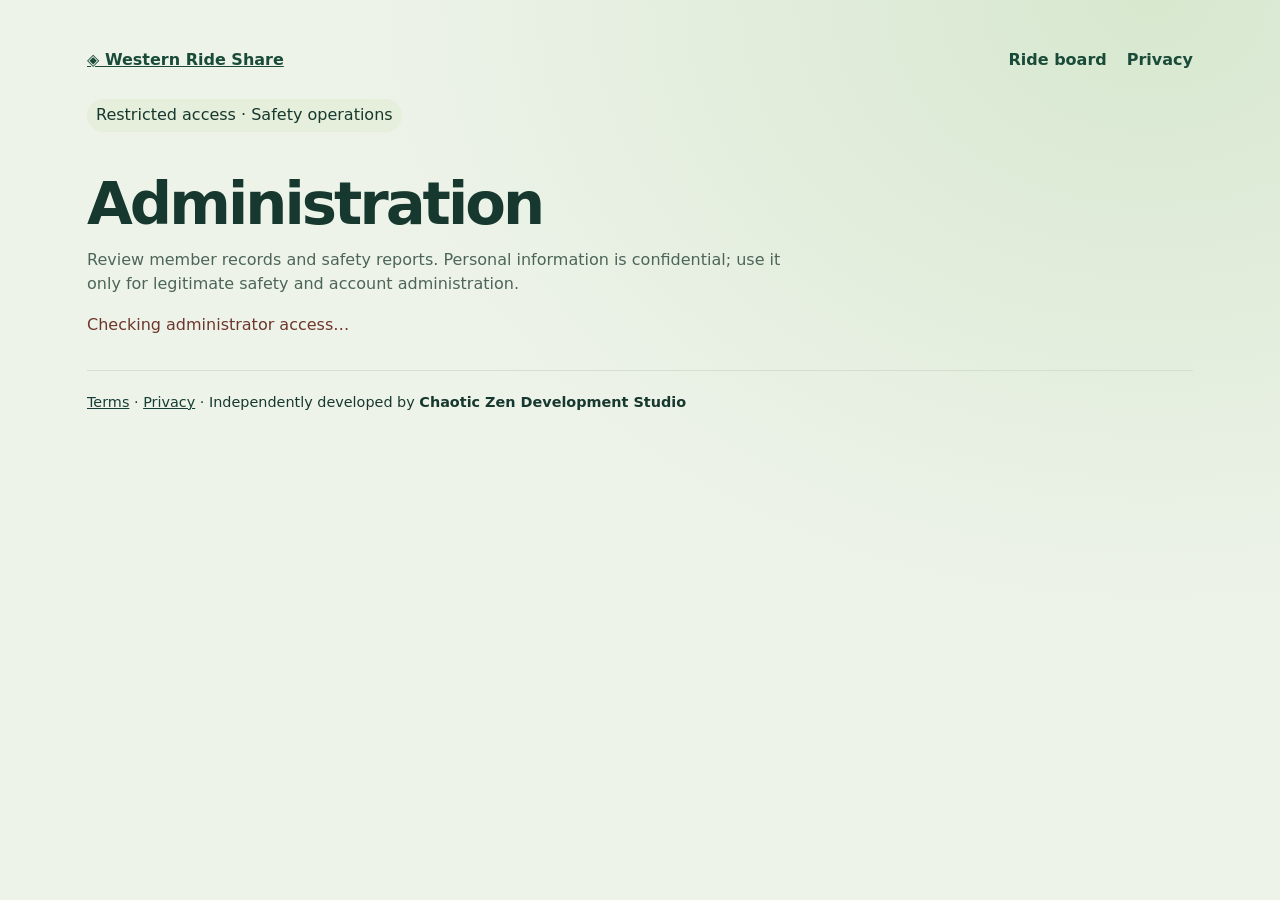
<file: admin.html>
<!doctype html>
<html lang="en"><head><meta charset="utf-8"><meta name="viewport" content="width=device-width,initial-scale=1">
<title>Safety administration · Western Ride Share</title>
<link rel="stylesheet" href="./styles.css">
<style>
body{background:radial-gradient(ellipse at 90% 0%,#d7e8cf,transparent 50%),#eef3ea;color:#17382e;font-family:Geist,system-ui,sans-serif}
.admin-shell{max-width:1150px;margin:auto;padding:22px}
.admin-header{display:flex;justify-content:space-between;align-items:center;gap:15px;flex-wrap:wrap}
.admin-header a{color:#194b38;font-weight:700}
h1{font-size:clamp(2.2rem,5vw,3.7rem);margin:24px 0 12px}
h2{font-size:1.5rem;margin:0 0 16px}
.intro{color:#4d6559;max-width:720px}
.stats{display:grid;grid-template-columns:repeat(3,minmax(0,1fr));gap:14px;margin:24px 0}
.stat,.panel{background:#fffdf8;border:1px solid #c8dbc9;border-radius:18px;padding:22px;box-shadow:0 10px 28px #173a2910}
.stat strong{font-size:2rem;display:block}.stat span{color:#51685b}
.tabs{display:flex;gap:8px;margin-bottom:14px;flex-wrap:wrap}
button{background:#143f35;color:white;border:0;border-radius:10px;padding:10px 15px;cursor:pointer;font:inherit;font-weight:700}
button.alt{background:#e1eddf;color:#143f35}
button:disabled{opacity:.55;cursor:wait}
button:focus-visible,select:focus-visible,a:focus-visible{outline:3px solid #7ea84f;outline-offset:3px}
[hidden]{display:none!important}
dialog{border:1px solid #b9d0b8;border-radius:18px;padding:24px;max-width:min(95vw,600px);width:100%;box-shadow:0 18px 60px #143f3530}dialog::backdrop{background:#102d2488}dialog textarea{display:block;width:100%;font:inherit;padding:10px;border:1px solid #9fb9a6;border-radius:9px;margin:8px 0 12px}dialog label{display:block;font-weight:650;margin:12px 0}#notesList{max-height:230px;overflow:auto;white-space:pre-wrap}table{border-collapse:collapse;width:100%;font-size:.9rem}
th,td{padding:13px 10px;text-align:left;border-bottom:1px solid #d8e5d7;vertical-align:top;overflow-wrap:anywhere}
th{color:#506b59}
.table-wrap{overflow-x:auto}
.pill{border-radius:99px;padding:4px 9px;background:#e5efdb;display:inline-block}
.report-details{max-width:340px;white-space:pre-wrap;overflow-wrap:anywhere}
select{padding:9px;border:1px solid #a9c5b0;border-radius:8px;background:#fff;font:inherit}
#status{min-height:1.5em;color:#6d372b}
.actions{display:flex;gap:10px;flex-wrap:wrap;align-items:center}
@media(max-width:650px){.stats{grid-template-columns:1fr}.admin-shell{padding:14px}.panel{padding:14px}}
</style></head>
<body><div class="admin-shell">
<header class="admin-header"><a href="./">◈ Western Ride Share</a><nav><a href="./board.html">Ride board</a><a href="./privacy.html">Privacy</a></nav></header>
<main><p class="pill">Restricted access · Safety operations</p><h1>Administration</h1>
<p class="intro">Review member records and safety reports. Personal information is confidential; use it only for legitimate safety and account administration.</p>
<p id="status" role="status" aria-live="polite">Checking administrator access…</p>
<section id="dashboard" hidden>
<div class="stats"><div class="stat"><strong id="memberCount">—</strong><span>Members loaded</span></div>
<div class="stat"><strong id="reportCount">—</strong><span>Reports loaded</span></div>
<div class="stat"><strong id="newCount">—</strong><span>New reports</span></div></div>
<div class="tabs"><button id="showReports">Safety reports</button><button id="showMembers" class="alt">Members</button><button id="reload" class="alt">Refresh data</button></div>
<section class="panel" id="reportsPanel"><h2>Safety reports</h2><p class="intro">Reports are not automatically reviewed. Record your investigation before closing a report. Never share report details with unrelated users.</p>
<div class="table-wrap"><table><thead><tr><th>Submitted</th><th>Concern</th><th>Accounts</th><th>Details</th><th>Status</th><th>Investigation notes</th></tr></thead><tbody id="reportsBody"></tbody></table></div>
<div class="actions" style="margin-top:15px"><button id="moreReports" class="alt">Load more reports</button></div></section>
<section class="panel" id="membersPanel" hidden><h2>Member directory</h2><p class="intro">Email confirmation proves inbox access, not identity or student enrollment. Phone numbers are self-reported and unverified.</p>
<div class="table-wrap"><table><thead><tr><th>Name / ID</th><th>Email</th><th>Phone</th><th>Registered</th><th>Rides</th><th>Reports received</th><th>Moderation</th></tr></thead><tbody id="membersBody"></tbody></table></div>
<div class="actions" style="margin-top:15px"><button id="moreMembers" class="alt">Load more members</button></div></section>
</section><dialog id="notesDialog"><h2>Investigation notes</h2><p class="intro">Private notes are visible to authorized administrators.</p><div id="notesList"></div><form id="notesForm"><label>New note<textarea name="note" rows="4" minlength="3" maxlength="2000" required></textarea></label><button>Add note</button></form><p id="notesStatus" role="status"></p><button class="alt" id="notesClose">Close</button></dialog><dialog id="moderateDialog"><h2>Account moderation</h2><p id="moderateMember"></p><p class="intro">A suspension prevents new ride posts and messages. It does not revoke sign-in or remove existing content.</p><form id="moderateForm"><label>Suspension<select name="duration"><option value="0">Remove suspension</option><option value="1">1 day</option><option value="7">7 days</option><option value="30">30 days</option></select></label><label>Reason<textarea name="reason" maxlength="500" rows="3"></textarea></label><button>Save moderation</button></form><p id="moderateStatus" role="status"></p><button class="alt" id="moderateClose">Close</button></dialog></main>
<footer><a href="./terms.html">Terms</a> · <a href="./privacy.html">Privacy</a> · Independently developed by <strong>Chaotic Zen Development Studio</strong></footer>
</div>
<script type="module">
import {createClient} from 'https://esm.sh/@supabase/supabase-js@2';
import {SUPABASE_URL,SUPABASE_PUBLISHABLE_KEY} from './supabase-config.js';
const client=createClient(SUPABASE_URL,SUPABASE_PUBLISHABLE_KEY);
const $=id=>document.getElementById(id);
let reports=[],members=[],reportOffset=0,memberOffset=0;
function date(s){return s?new Date(s).toLocaleString():'—'}
function cell(row,value,cls){const td=document.createElement('td');td.textContent=value??'—';if(cls)td.className=cls;row.append(td);return td}
async function rpc(name,args){const {data,error}=await client.rpc(name,args);if(error)throw error;return data}
let activeReport=null,activeMember=null;
async function openNotes(id){
 activeReport=id;if(!$('notesDialog').open)$('notesDialog').showModal();$('notesStatus').textContent='Loading…';
 try{const rows=await rpc('admin_report_notes',{p_report:id});const list=$('notesList');list.replaceChildren();if(!rows.length)list.textContent='No investigation notes yet.';for(const n of rows){const p=document.createElement('p');p.textContent=date(n.created_at)+' — '+n.note;list.append(p)}$('notesStatus').textContent=''}catch(e){$('notesStatus').textContent=e.message}
}
$('notesClose').onclick=()=>$('notesDialog').close();
$('notesForm').onsubmit=async e=>{e.preventDefault();const btn=$('notesForm').querySelector('button');btn.disabled=true;try{await rpc('admin_add_report_note',{p_report:activeReport,p_note:$('notesForm').elements.note.value});$('notesForm').reset();await openNotes(activeReport)}catch(err){$('notesStatus').textContent=err.message}finally{btn.disabled=false}};
function openModeration(m){activeMember=m;$('moderateMember').textContent=(m.full_name||m.email||m.user_id)+' · '+m.user_id;$('moderateForm').reset();$('moderateStatus').textContent='';$('moderateDialog').showModal()}
$('moderateClose').onclick=()=>$('moderateDialog').close();
$('moderateForm').onsubmit=async e=>{e.preventDefault();const form=$('moderateForm'),btn=form.querySelector('button'),days=Number(form.elements.duration.value),reason=form.elements.reason.value.trim();if(days&&reason.length<5){$('moderateStatus').textContent='Enter a reason of at least 5 characters.';return}if(!confirm(days?'Suspend this member for '+days+' day(s)?':'Remove this member’s suspension?'))return;btn.disabled=true;try{await rpc('admin_set_suspension',{p_user:activeMember.user_id,p_until:days?new Date(Date.now()+days*86400000).toISOString():null,p_reason:reason});$('moderateStatus').textContent='Moderation saved. Restrictions apply to new ride posts and messages.'}catch(err){$('moderateStatus').textContent=err.message}finally{btn.disabled=false}};
function drawReports(){
 const body=$('reportsBody');body.replaceChildren();
 for(const r of reports){
  const tr=document.createElement('tr');cell(tr,date(r.created_at));cell(tr,r.category);
  cell(tr,'Reported: '+(r.reported_email||r.reported_id)+'\nBy: '+(r.reporter_email||r.reporter_id)).style.whiteSpace='pre-wrap';
  cell(tr,r.details,'report-details');
  const td=document.createElement('td');const sel=document.createElement('select');sel.setAttribute('aria-label','Status for report '+r.id);
  for(const val of ['new','reviewing','closed']){const opt=new Option(val==='reviewing'?'Reviewing':val==='closed'?'Closed':'New',val);sel.add(opt)}
  sel.value=r.status;sel.onchange=async()=>{sel.disabled=true;try{await rpc('admin_update_report_status',{p_report_id:r.id,p_status:sel.value});r.status=sel.value;$('status').textContent='Report status saved.';drawStats()}catch(e){sel.value=r.status;$('status').textContent='Could not save: '+e.message}finally{sel.disabled=false}};
  td.append(sel);tr.append(td);
  const noteCell=document.createElement('td');const open=document.createElement('button');open.className='alt';open.textContent='Review notes';
  open.onclick=()=>openNotes(r.id);noteCell.append(open);tr.append(noteCell);body.append(tr);
 }
 if(!reports.length)cell(body.insertRow(),'No reports to display.').colSpan=6;
 $('moreReports').hidden=reports.length<reportOffset;
 drawStats();
}
function drawMembers(){
 const body=$('membersBody');body.replaceChildren();
 for(const m of members){const tr=document.createElement('tr');cell(tr,(m.full_name||'Name not provided')+'\n'+m.user_id).style.whiteSpace='pre-wrap';cell(tr,m.email);cell(tr,m.phone||'Not provided');cell(tr,date(m.created_at));cell(tr,String(m.ride_count));cell(tr,String(m.reports_received));const td=document.createElement('td');const btn=document.createElement('button');btn.className='alt';btn.textContent='Moderate';btn.onclick=()=>openModeration(m);td.append(btn);tr.append(td);body.append(tr)}
 if(!members.length)cell(body.insertRow(),'No members to display.').colSpan=7;
 $('moreMembers').hidden=members.length<memberOffset;drawStats();
}
function drawStats(){$('memberCount').textContent=members.length;$('reportCount').textContent=reports.length;$('newCount').textContent=reports.filter(r=>r.status==='new').length}
async function loadReports(reset=false){if(reset){reportOffset=0;reports=[]}const data=await rpc('admin_report_list',{p_limit:50,p_offset:reportOffset});reports.push(...data);reportOffset+=data.length;drawReports();$('moreReports').hidden=data.length<50}
async function loadMembers(reset=false){if(reset){memberOffset=0;members=[]}const data=await rpc('admin_member_list',{p_limit:50,p_offset:memberOffset});members.push(...data);memberOffset+=data.length;drawMembers();$('moreMembers').hidden=data.length<50}
async function reload(){ $('status').textContent='Loading secure records…';try{await Promise.all([loadReports(true),loadMembers(true)]);$('status').textContent='Records loaded. Counts reflect loaded pages, not necessarily all accounts.'}catch(e){$('status').textContent='Unable to load records: '+e.message}}
function tab(which){$('reportsPanel').hidden=which!=='reports';$('membersPanel').hidden=which!=='members';$('showReports').className=which==='reports'?'':'alt';$('showMembers').className=which==='members'?'':'alt'}
$('showReports').onclick=()=>tab('reports');$('showMembers').onclick=()=>tab('members');$('reload').onclick=reload;
$('moreReports').onclick=()=>loadReports().catch(e=>$('status').textContent=e.message);
$('moreMembers').onclick=()=>loadMembers().catch(e=>$('status').textContent=e.message);
try{
 const {data:{user},error}=await client.auth.getUser();if(error||!user)throw Error('Please sign in first.');
 const allowed=await rpc('is_site_admin',{});if(!allowed)throw Error('Your account is not authorized for administration.');
 $('dashboard').hidden=false;await reload();
}catch(e){$('status').textContent=e.message+' Return to the ride board or contact the site operator for access.'}
</script></body></html>
</file>
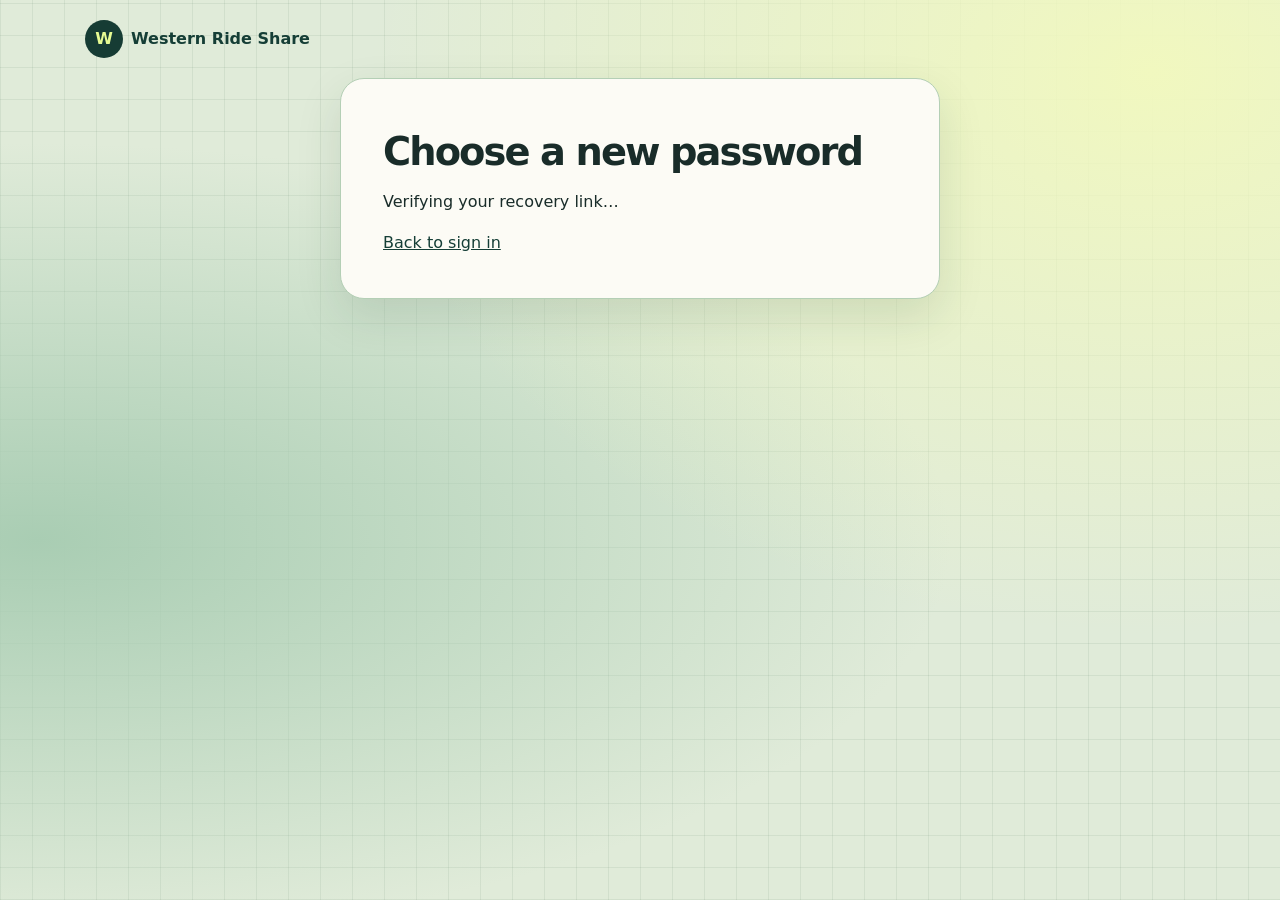
<file: reset-password.html>
<!doctype html><html lang="en"><head><meta charset="utf-8"><meta name="viewport" content="width=device-width,initial-scale=1"><title>Reset password · Western Ride Share</title><link rel="stylesheet" href="./styles.css"><link rel="stylesheet" href="./auth.css"></head><body><header class="shell"><a class="brand" href="./"><span>W</span>Western Ride Share</a></header><main class="shell" style="max-width:600px"><section class="auth-card"><h1 style="font-size:2.4rem">Choose a new password</h1><form id="reset-form" hidden><label for="password">New password</label><input id="password" type="password" minlength="12" required autocomplete="new-password"><button class="cta" type="submit">Update password</button></form><p id="status" role="status" aria-live="polite">Verifying your recovery link…</p><a href="./sign-in.html">Back to sign in</a></section></main><script type="module">
import {createClient} from 'https://esm.sh/@supabase/supabase-js@2';
import {SUPABASE_URL,SUPABASE_PUBLISHABLE_KEY} from './supabase-config.js';
const supabase=createClient(SUPABASE_URL,SUPABASE_PUBLISHABLE_KEY);
const form=document.querySelector('#reset-form');
const status=document.querySelector('#status');
const password=document.querySelector('#password');
const submit=form.querySelector('button[type="submit"]');
let recoveryReady=false;
supabase.auth.onAuthStateChange((event,session)=>{
 if(event==='PASSWORD_RECOVERY'&&session){
  recoveryReady=true;
  form.hidden=false;
  status.textContent='Recovery link verified. Choose a new password of at least 12 characters.';
 }
});
const params=new URLSearchParams(location.search);
const code=params.get('code');
if(code){
 const {error}=await supabase.auth.exchangeCodeForSession(code);
 if(error)status.textContent='This recovery link is invalid or expired. Request a new one from the sign-in page.';
 else {
  recoveryReady=true;
  form.hidden=false;
  status.textContent='Recovery link verified. Choose a new password of at least 12 characters.';
 }
}else{
 const hash=new URLSearchParams(location.hash.slice(1));
 if(hash.get('error'))status.textContent='This recovery link is invalid or expired. Request a new one from the sign-in page.';
 else if(!recoveryReady){
  // Allow Supabase time to process an implicit recovery link before showing an error.
  await new Promise(resolve=>setTimeout(resolve,700));
  if(!recoveryReady)status.textContent='Open the password recovery link from your email to reset your password.';
 }
}
form.addEventListener('submit',async event=>{
 event.preventDefault();
 if(!recoveryReady){status.textContent='Please open a valid recovery link first.';return}
 if(password.value.length<12){status.textContent='Use at least 12 characters.';return}
 submit.disabled=true;
 try{
  const {error}=await supabase.auth.updateUser({password:password.value});
  if(error)throw error;
  form.hidden=true;
  password.value='';
  status.textContent='Password updated. Return to sign in with your new password.';
  await supabase.auth.signOut();
 }catch(error){status.textContent=error.message||'Unable to update password.'}
 finally{submit.disabled=false}
});
</script></body></html>
</file>
<file: styles.css>
:root{color-scheme:light;--ink:#272226;--plum:#55223e;--cream:#fbf6ed;--paper:#fffdf8;--line:#e7dad1;--gold:#ffce89}*{box-sizing:border-box}html{scroll-behavior:smooth}body{margin:0;background:var(--cream);color:var(--ink);font:16px/1.55 system-ui,sans-serif}a{color:var(--plum)}a:focus-visible,summary:focus-visible{outline:3px solid #bd6329;outline-offset:4px}.shell{width:min(1110px,calc(100% - 40px));margin:auto}header{display:flex;align-items:center;justify-content:space-between;gap:14px;padding:22px 0}.brand{font-weight:850;text-decoration:none}.brand span{display:inline-grid;place-items:center;background:var(--plum);color:white;border-radius:11px;width:38px;height:38px;margin-right:8px}nav{display:flex;gap:20px;flex-wrap:wrap}nav a{font-weight:650;text-decoration:none}nav a:hover{text-decoration:underline}.hero{border-radius:30px;padding:clamp(26px,6vw,70px);background:radial-gradient(ellipse at top right,#95536c,transparent 62%),#482038;color:white;display:grid;grid-template-columns:1.35fr 1fr;gap:30px;align-items:center}.eyebrow{color:var(--gold);font-size:.8rem;text-transform:uppercase;font-weight:800;letter-spacing:.12em}h1,h2{font-family:Georgia,serif;line-height:1.08}h1{font-size:clamp(3rem,7vw,6.25rem);margin:10px 0 18px;letter-spacing:-.05em}h2{font-size:clamp(1.7rem,4vw,2.5rem);margin:0 0 14px}p{margin:0 0 16px}.hero p{color:#faeaf2;max-width:44ch}.hero .eyebrow{color:var(--gold)}.cta{display:inline-block;background:var(--gold);color:#372021;border-radius:12px;padding:13px 19px;text-decoration:none;font-weight:800}.cta:hover{background:#ffe0ad}.hero small{display:block;margin-top:10px;color:#faeaf2}.trip{background:var(--paper);color:var(--ink);border-radius:19px;padding:23px;box-shadow:0 16px 35px #2b102c44}.trip h2{font-size:1.5rem}.trip p{color:#54434c;margin:0}.stop{padding:9px 0 9px 19px;border-left:3px solid #d19b71}.stop+ .stop{border-top:1px solid var(--line)}.stop b{display:block}.section{padding:36px 0 0}.cards{display:grid;grid-template-columns:repeat(3,1fr);gap:14px}.card,details{background:var(--paper);border:1px solid var(--line);border-radius:16px;padding:19px}.card h3{font-size:1.06rem;margin:0 0 6px}.card p,details p{margin:0}.towns{display:flex;gap:8px;flex-wrap:wrap;padding:0;list-style:none}.towns li{padding:6px 12px;border-radius:999px;background:#f0e1e7;color:#492136;font-weight:650}details+details{margin-top:8px}summary{cursor:pointer;font-weight:750}details p{padding-top:9px}footer{margin-top:32px;padding:20px 0;border-top:1px solid var(--line);font-size:.9rem}@media(max-width:720px){.hero,.cards{grid-template-columns:1fr}.shell{width:calc(100% - 28px)}header{align-items:flex-start;flex-direction:column}.hero{gap:20px}nav{gap:14px}}@media(prefers-reduced-motion:reduce){html{scroll-behavior:auto}}

:root{--cream:#f1f0e9;--paper:#fcfbf5;--ink:#192c29;--plum:#153e36;--gold:#e6fb93;--line:#d6ded2}
body{font-family:Geist,system-ui,sans-serif}h1,h2{font-family:"Bricolage Grotesque",Geist,system-ui,sans-serif}
header{padding:20px 0}.brand span{border-radius:50%;background:#163c34;color:var(--gold)}nav a{padding:6px 0}
.hero{position:relative;isolation:isolate;overflow:hidden;background:#123e36;border-radius:26px;min-height:460px;grid-template-columns:1.2fr 1fr}
.hero::before{content:"";position:absolute;inset:0;z-index:-1;background:radial-gradient(ellipse at 88% 15%,#468267 0%,transparent 52%),repeating-linear-gradient(90deg,#e3ffdf12 0 1px,transparent 1px 36px),repeating-linear-gradient(0deg,#e3ffdf12 0 1px,transparent 1px 36px)}
.hero h1{line-height:.93;letter-spacing:-.07em;margin-bottom:22px}.hero h1 em{color:var(--gold);font-style:normal}.hero p,.hero small{color:#e0eee6}
.cta{background:var(--gold);color:#142e24}.cta:hover{background:#f3ffc2}.cta:focus-visible{outline-color:white}
.trip{position:relative;overflow:hidden;background:#e5efdf;border:1px solid #b4cfb5;color:#17352c;padding:25px;border-radius:20px;box-shadow:0 22px 50px #05281e70}
.trip::after{content:"";pointer-events:none;position:absolute;width:176px;height:150px;right:-105px;bottom:-84px;border:18px solid #b8d1ae;border-radius:54px;transform:rotate(-30deg)}
.trip h2{margin:0 0 18px}.trip p{color:#38564a}.stop{position:relative;margin-left:7px;border-left:3px solid #47765a;padding-left:20px}.stop::before{content:"";position:absolute;left:-8px;top:16px;width:13px;height:13px;border:3px solid #47765a;background:var(--gold);border-radius:50%}.stop+.stop{border-top:0;padding-top:13px}
.section{padding-top:44px}.cards{gap:12px}.card{border-radius:16px;padding:21px}.card h3{font-size:1.12rem}.card::before{content:"";display:block;width:20px;height:8px;border-radius:10px;background:#52846b;margin-bottom:16px}.card:nth-child(2)::before{background:#b4874f}.card:nth-child(3)::before{background:#758a49}.towns li{background:#e0eadc;color:#21443a}.towns{gap:9px}details[open]{background:#e5efdf}
@media(max-width:720px){header{gap:7px}.hero{min-height:0}.hero h1{font-size:clamp(3.3rem,12vw,5rem)}.section{padding-top:32px}.trip{padding:20px}nav a{font-size:.9rem}}
.signin-panel{background:#e5efdf;border:1px solid #b4cfb5;border-radius:20px;padding:24px;margin-top:26px}.signin-panel p{max-width:58ch}.signin-panel .cta{background:#153e36;color:#fff}.signin-panel .cta:focus-visible{outline-color:#41774f}

body{min-height:100vh;background-color:#e0ebd9;background-image:radial-gradient(ellipse at 90% 8%,#f1f8bf 0%,transparent 48%),radial-gradient(ellipse at 3% 60%,#a9cdb3 0%,transparent 52%),repeating-linear-gradient(0deg,#36634516 0 1px,transparent 1px 32px),repeating-linear-gradient(90deg,#36634516 0 1px,transparent 1px 32px)}
.signin-hero{grid-template-columns:minmax(0,1fr);min-height:400px}
.signin-hero h1{font-size:clamp(2.6rem,8vw,5rem)}
.signin-hero .signin-return{display:inline-block;margin-top:15px;color:#e0eee6}
</file>
<file: auth.css>
.auth-layout{display:grid;grid-template-columns:1fr 1fr;gap:26px;align-items:center;margin:35px auto 70px}.auth-intro{background:#123e36;color:white;padding:clamp(30px,5vw,60px);border-radius:26px;min-height:490px;display:flex;flex-direction:column;justify-content:center;background-image:radial-gradient(circle at 85% 10%,#447e66,transparent 55%),repeating-linear-gradient(45deg,#ffffff0b 0 1px,transparent 1px 32px)}.auth-intro h1{font-size:clamp(3rem,5vw,5.5rem)}.auth-intro h1 em{color:#e6fb93;font-style:normal}.auth-intro p{color:#e0eee6}.auth-card{background:#fcfbf5;padding:clamp(24px,4vw,42px);border:1px solid #b4cfb5;border-radius:24px;box-shadow:0 18px 45px #183e2820}.auth-card label{display:block;font-weight:700;margin:14px 0 6px}.auth-card input{width:100%;padding:13px 14px;border-radius:10px;border:1px solid #9fb9a6;font:inherit;background:white}.auth-card input:focus{outline:3px solid #c4e7a2}.auth-card .cta{border:0;cursor:pointer;margin-top:20px;width:100%;font:inherit;font-weight:800}.auth-card .cta:disabled{opacity:.6;cursor:wait}.auth-actions{display:flex;gap:10px;flex-wrap:wrap;margin:16px 0}.auth-actions button{border:0;background:transparent;color:#153e36;text-decoration:underline;cursor:pointer;font:inherit;font-size:.9rem}.auth-card small{color:#52655b}#auth-status{margin-top:14px;min-height:1.4em}@media(max-width:760px){.auth-layout{grid-template-columns:1fr;margin-top:15px}.auth-intro{min-height:220px}.auth-intro h1{font-size:3rem}}
.signup-agreement{margin:18px 0 8px;padding:13px 15px;background:#eaf4e5;border:1px solid #b4cfb5;border-radius:12px;font-size:.9rem;line-height:1.5}.signup-agreement[hidden]{display:none}.signup-agreement label{display:block;margin:0;font-weight:500}.signup-agreement input{width:auto;vertical-align:middle;margin-right:7px}.signup-agreement a{color:#123e36;text-decoration:underline}

#signup-profile[hidden]{display:none}#signup-profile .muted{font-size:.84rem;line-height:1.5;color:#52655b;margin:10px 0}#signup-profile small{font-weight:400}
</file>
